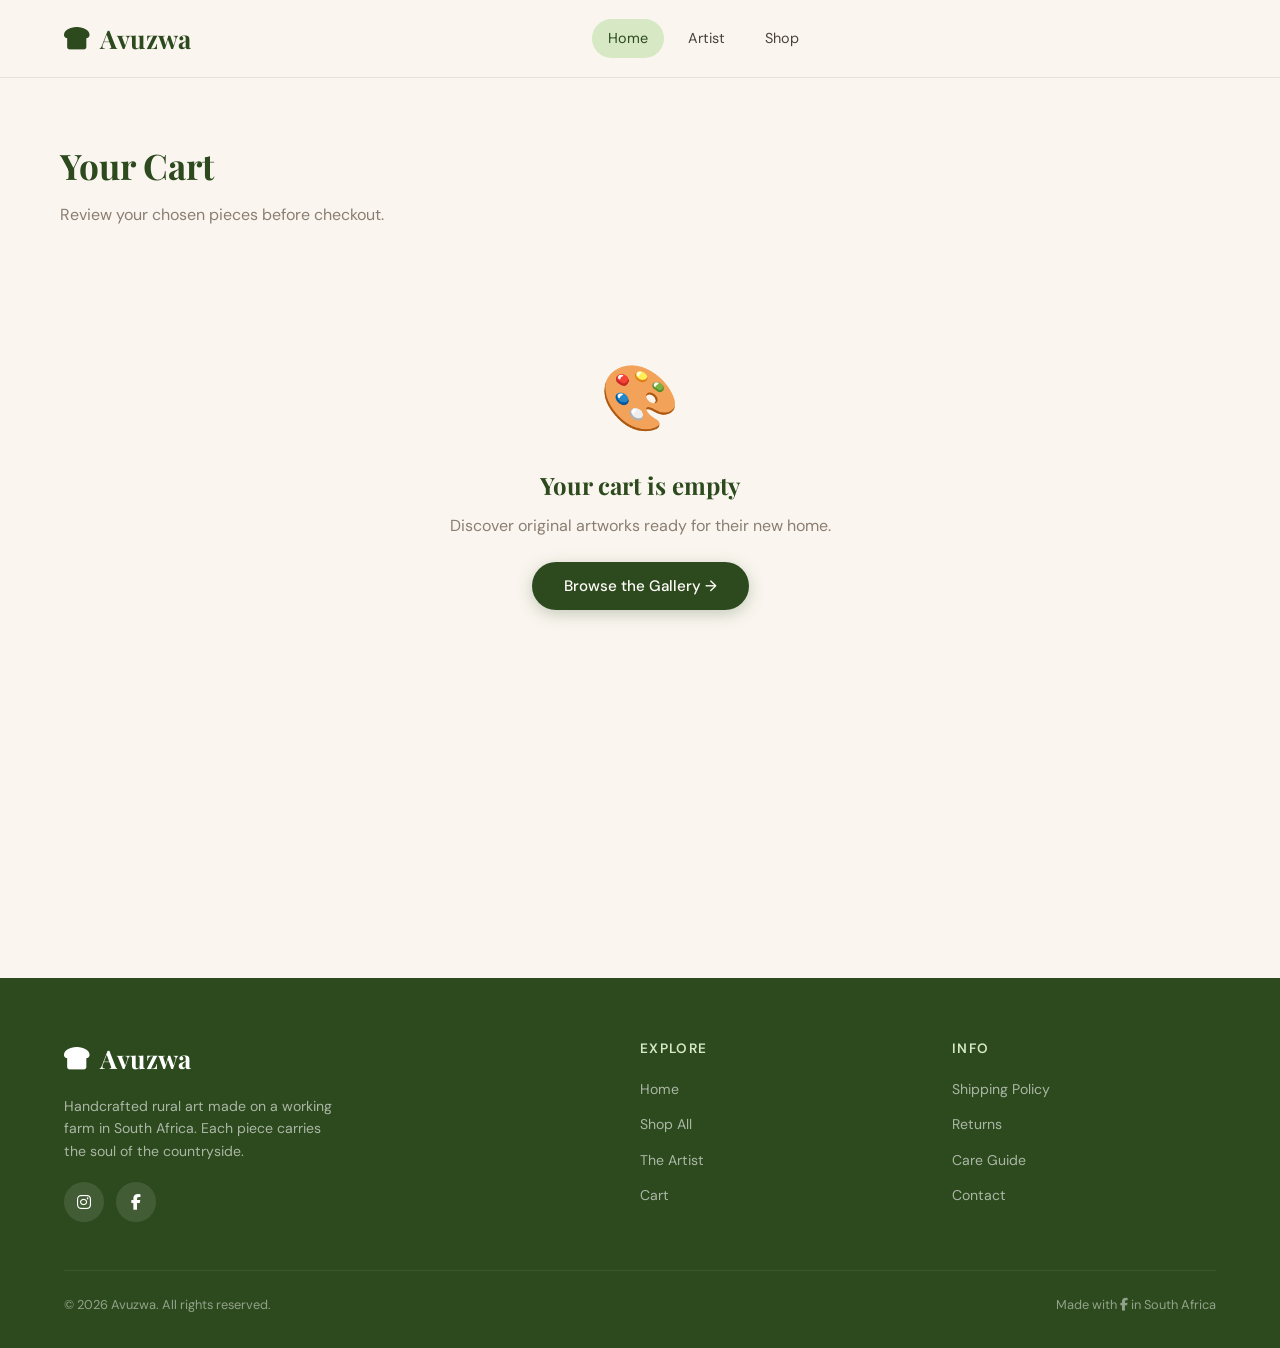
<file: cart.html>
<!DOCTYPE html>
<html lang="en">
<head>
  <meta charset="UTF-8" />
  <meta name="viewport" content="width=device-width, initial-scale=1.0" />
  <link rel="icon" type="image/svg+xml" href="images/bread-slice-solid-full.svg">
  <title>Avuzwa Ntshoza</title>
  <link rel="preconnect" href="https://fonts.googleapis.com" />
  <link rel="stylesheet" href="https://cdnjs.cloudflare.com/ajax/libs/font-awesome/6.2.0/css/all.min.css">
  <link href="https://fonts.googleapis.com/css2?family=Playfair+Display:ital,wght@0,500;0,700;1,400&family=DM+Sans:wght@300;400;500&display=swap" rel="stylesheet" />
  <link rel="stylesheet" href="style.css">
  <script defer src="mainSpecial.js"></script>
  <script defer src="app.js"></script>
</head>
<body>

<!-- ═══ HEADER ═══════════════════════════════════════════════════════ -->
<special-header></special-header>
<!-- ═══ CART PAGE ════════════════════════════════════════════════════ -->
<section id="cart" class="page active" style="min-height: 100vh;">
  <div class="container cart-page" >
    <h1>Your Cart</h1>
    <p class="sub" id="cartSubtitle">Review your chosen pieces before checkout.</p>
    <div class="cart-layout" id="cartLayout">
      <!-- injected by JS -->
      <div class="empty-cart" style="grid-column:1/-1;">
          <div class="empty-cart-icon">🎨</div>
          <h3>Your cart is empty</h3>
          <p>Discover original artworks ready for their new home.</p>
          <a href="index.html#productsGrid"><button class="btn-primary" onclick="showPage('shop')">Browse the Gallery →</button>
        </div>
    </div>
  </div>
<!-- ═══ CHECKOUT MODAL ════════════════════════════════════════════════ -->
  <div class="modal-overlay" id="checkoutModal" onclick="closeModalOutside(event)">
    <div class="modal">
      <div class="modal-header">
        <h2 class="modal-title" id="modalTitle">Checkout</h2>
        <button class="modal-close" onclick="closeModal()">✕</button>
      </div>
      <div id="checkoutContent">
        <!-- injected by JS -->
      </div>
    </div>
  </div>
</section>
<!-- ═══ FOOTER ═══════════════════════════════════════════════════════ -->
<special-footer></special-footer>

<!-- ═══ TOAST ════════════════════════════════════════════════════════ -->
<div class="toast" id="toast"></div>
</body>
</html>
</file>
<file: style.css>
/* ─── CSS VARIABLES ─────────────────────────────── */
    :root {
      --site-name: "Farmer";
      --green-dark:  #2d4a1e;
      --green-mid:   #4a7c35;
      --green-light: #8ab86e;
      --green-pale:  #d6e8c4;
      --purple-dark: #3d2459;
      --purple-mid:  #7b4fa6;
      --purple-light:#c4a0e8;
      --sky:         #7ec8e3;
      --sky-light:   #c8eaf5;
      --cream:       #faf6ef;
      --warm-white:  #fffdf9;
      --text-dark:   #1e1a14;
      --text-mid:    #4a4238;
      --text-light:  #8a7e72;
      --shadow-soft: 0 4px 24px rgba(45,74,30,0.10);
      --shadow-card: 0 8px 32px rgba(45,74,30,0.12);
      --radius:      14px;
      --transition:  0.3s cubic-bezier(0.4,0,0.2,1);
    }

    /* ─── RESET & BASE ──────────────────────────────── */
    *, *::before, *::after { box-sizing: border-box; margin: 0; padding: 0; }
    html { scroll-behavior: smooth; font-size: 16px; }
    body {
      font-family: 'DM Sans', sans-serif;
      background: var(--cream);
      color: var(--text-dark);
      line-height: 1.6;
      overflow-x: hidden;
    }
    img { max-width: 100%; display: block; }
    a { text-decoration: none; color: inherit; }
    button { cursor: pointer; font-family: inherit; border: none; outline: none; }
    ul { list-style: none; }

    /* ─── UTILITY ───────────────────────────────────── */
    .container { max-width: 1200px; margin: 0 auto; padding: 0 24px; }
    .section-label {
      font-size: 0.75rem; letter-spacing: 0.18em; text-transform: uppercase;
      color: var(--purple-mid); font-weight: 500;
    }
    .section-title {
      font-family: 'Playfair Display', serif;
      font-size: clamp(2rem, 4vw, 3rem);
      color: var(--green-dark); line-height: 1.2; margin-top: 8px;
    }
    .btn-primary {
      display: inline-flex; align-items: center; gap: 8px;
      background: var(--green-dark); color: var(--warm-white);
      padding: 14px 32px; border-radius: 100px;
      font-size: 0.95rem; font-weight: 500;
      transition: var(--transition);
      box-shadow: 0 4px 16px rgba(45,74,30,0.25);
    }
    .btn-primary:hover {
      background: var(--green-mid); transform: translateY(-2px);
      box-shadow: 0 8px 24px rgba(45,74,30,0.3);
    }
    .btn-outline {
      display: inline-flex; align-items: center; gap: 8px;
      background: transparent; color: var(--green-dark);
      padding: 13px 30px; border-radius: 100px;
      font-size: 0.95rem; font-weight: 500;
      border: 2px solid var(--green-dark);
      transition: var(--transition);
    }
    .btn-outline:hover {
      background: var(--green-dark); color: var(--warm-white);
      transform: translateY(-2px);
    }

    /* ─── PAGE MANAGEMENT ───────────────────────────── */
    .page { display: none; }
    .page.active { display: block; }

    /* ─── HEADER ────────────────────────────────────── */
    header {
      position: sticky; top: 0; z-index: 100;
      background: rgba(250,246,239,0.92);
      backdrop-filter: blur(12px);
      border-bottom: 1px solid rgba(45,74,30,0.1);
      transition: box-shadow var(--transition);
    }
    header.scrolled { box-shadow: var(--shadow-soft); }
    .header-inner {
      display: flex; align-items: center; justify-content: space-between;
      padding: 18px 24px; max-width: 1200px; margin: 0 auto;
    }
    .logo {
      font-family: 'Playfair Display', serif;
      font-size: 1.6rem; font-weight: 700;
      color: var(--green-dark); cursor: pointer;
      display: flex; align-items: center; gap: 10px;
    }
    .logo-leaf {
      width: 32px; height: 32px;
      background: linear-gradient(135deg, var(--green-mid), var(--green-dark));
      border-radius: 50% 10% 50% 10%;
      display: flex; align-items: center; justify-content: center;
      color: white; font-size: 0.9rem;
    }
    nav { display: flex; gap: 8px; align-items: center; }
    .nav-link {
      padding: 8px 16px; border-radius: 100px;
      font-size: 0.9rem; color: var(--text-mid);
      transition: var(--transition); cursor: pointer;
      font-weight: 400;
    }
    .nav-link:hover, .nav-link.active {
      background: var(--green-pale); color: var(--green-dark);
    }
    .header-actions { display: flex; align-items: center; gap: 12px; }
    .cart-btn {
      position: relative;
      background: var(--green-dark); color: white;
      padding: 10px 22px; border-radius: 100px;
      font-size: 0.9rem; font-weight: 500;
      transition: var(--transition);
      display: flex; align-items: center; gap: 8px;
    }
    .cart-btn:hover { background: var(--green-mid); transform: translateY(-1px); }
    .cart-count {
      background: var(--purple-mid); color: white;
      width: 20px; height: 20px; border-radius: 50%;
      font-size: 0.7rem; font-weight: 600;
      display: flex; align-items: center; justify-content: center;
    }
    .cart-count.hidden { display: none; }
    .hamburger {
      display: none; flex-direction: column; gap: 5px;
      background: none; border: none; cursor: pointer; padding: 4px;
    }
    .hamburger span {
      width: 24px; height: 2px; background: var(--green-dark);
      border-radius: 2px; transition: var(--transition);
    }
    .mobile-nav {
      display: none; flex-direction: column;
      padding: 16px 24px; border-top: 1px solid rgba(45,74,30,0.08);
      background: var(--warm-white);
    }
    .mobile-nav.open { display: flex; }
    .mobile-nav .nav-link { padding: 12px 8px; border-radius: 8px; }

    /* ─── HERO ──────────────────────────────────────── */
    .hero {
      min-height: 92vh; display: flex; align-items: center;
      background: linear-gradient(135deg, var(--cream) 0%, var(--green-pale) 50%, var(--sky-light) 100%);
      position: relative; overflow: hidden;
      padding: 80px 0 60px;
    }
    .hero::before {
      content: '';
      position: absolute; inset: 0;
      background: url("data:image/svg+xml,%3Csvg width='80' height='80' viewBox='0 0 80 80' xmlns='http://www.w3.org/2000/svg'%3E%3Cg fill='none' fill-rule='evenodd'%3E%3Cg fill='%234a7c35' fill-opacity='0.05'%3E%3Cpath d='M50 50c0-5.523 4.477-10 10-10s10 4.477 10 10-4.477 10-10 10c0 5.523-4.477 10-10 10s-10-4.477-10-10 4.477-10 10-10zM10 10c0-5.523 4.477-10 10-10s10 4.477 10 10-4.477 10-10 10c0 5.523-4.477 10-10 10S0 25.523 0 20s4.477-10 10-10z'/%3E%3C/g%3E%3C/g%3E%3C/svg%3E");
      pointer-events: none;
    }
    .hero-content { position: relative; z-index: 1; }
    .hero-inner { display: grid; grid-template-columns: 1fr 1fr; gap: 60px; align-items: center; }
    .hero-eyebrow {
      display: inline-flex; align-items: center; gap: 8px;
      background: rgba(255,255,255,0.7); border: 1px solid var(--green-pale);
      padding: 6px 16px; border-radius: 100px;
      font-size: 0.8rem; color: var(--green-dark); margin-bottom: 24px;
      backdrop-filter: blur(8px);
    }
    .hero-eyebrow::before { content: '🌾'; font-size: 0.9rem; }
    .hero h1 {
      font-family: 'Playfair Display', serif;
      font-size: clamp(2.8rem, 5vw, 4.2rem);
      line-height: 1.1; color: var(--green-dark);
      margin-bottom: 20px;
    }
    .hero h1 em {
      font-style: italic; color: var(--purple-mid);
    }
    .hero-desc {
      font-size: 1.05rem; color: var(--text-mid);
      max-width: 480px; margin-bottom: 36px; line-height: 1.7;
    }
    .hero-actions { display: flex; gap: 16px; flex-wrap: wrap; }
    .hero-stats {
      display: flex; gap: 32px; margin-top: 48px;
      padding-top: 32px; border-top: 1px solid rgba(45,74,30,0.12);
    }
    .stat-num {
      font-family: 'Playfair Display', serif;
      font-size: 1.8rem; color: var(--green-dark); font-weight: 700;
    }
    .stat-label { font-size: 0.8rem; color: var(--text-light); }

    /* Hero art grid */
    .hero-visual { position: relative; }
    .art-grid {
      display: none; grid-template-columns: 1fr 1fr; gap: 16px;
    }
    .art-card-hero {
      border-radius: var(--radius); overflow: hidden;
      box-shadow: var(--shadow-card); transition: var(--transition);
      position: relative;
    }
    .art-card-hero:hover { transform: translateY(-4px) rotate(1deg); }
    .art-card-hero:nth-child(2) { margin-top: 28px; }
    .art-card-hero:nth-child(3) { margin-top: -20px; }
    .art-canvas {
      width: 100%; aspect-ratio: 3/4; object-fit: cover;
      background: linear-gradient(135deg, #8ab86e 0%, #4a7c35 50%, #7b4fa6 100%);
    }
    .art-canvas-2 { background: linear-gradient(135deg, #c4a0e8 0%, #7b4fa6 40%, #2d4a1e 100%); }
    .art-canvas-3 { background: linear-gradient(135deg, #7ec8e3 0%, #4a7c35 60%, #c4a0e8 100%); }
    .art-canvas-4 { background: linear-gradient(135deg, #faf6ef 0%, #8ab86e 50%, #7ec8e3 100%); }
    /* SVG art placeholders */
    .art-svg { width: 100%; height: 100%; position: absolute; inset: 0; }

    /* ─── MARQUEE STRIP ─────────────────────────────── */
    .marquee-strip {
      background: var(--green-dark); color: var(--green-pale);
      padding: 14px 0; overflow: hidden;
    }
    .marquee-track {
      display: flex; gap: 48px; width: max-content;
      animation: marquee 24s linear infinite;
    }
    .marquee-item {
      font-size: 0.85rem; letter-spacing: 0.1em; white-space: nowrap;
      display: flex; align-items: center; gap: 12px;
    }
    .marquee-item::before { content: '✦'; color: var(--sky); font-size: 0.7rem; }
    @keyframes marquee { from { transform: translateX(0); } to { transform: translateX(-50%); } }

    /* ─── FEATURED PRODUCTS ─────────────────────────── */
    .products-section { padding: 100px 0; }
    .section-header { text-align: center; margin-bottom: 60px; }
    .section-header .section-title { margin-bottom: 16px; }
    .section-header p { color: var(--text-mid); max-width: 500px; margin: 0 auto; }

    /* Filter tabs */
    .filter-tabs {
      display: flex; gap: 8px; justify-content: center;
      flex-wrap: wrap; margin-bottom: 48px;
    }
    .filter-tab {
      padding: 8px 20px; border-radius: 100px;
      border: 1.5px solid var(--green-pale);
      background: transparent; color: var(--text-mid);
      font-size: 0.85rem; font-weight: 500;
      transition: var(--transition); cursor: pointer;
    }
    .filter-tab:hover, .filter-tab.active {
      background: var(--green-dark); color: white;
      border-color: var(--green-dark);
    }

    /* Product grid */
    .products-grid {
      display: grid;
      grid-template-columns: repeat(auto-fill, minmax(280px, 1fr));
      gap: 28px;
    }
    .product-card {
      background: var(--warm-white); border-radius: 18px;
      overflow: hidden; box-shadow: var(--shadow-card);
      transition: var(--transition); cursor: pointer;
      border: 1px solid rgba(45,74,30,0.06);
    }
    .product-card:hover {
      transform: translateY(-6px);
      box-shadow: 0 16px 48px rgba(45,74,30,0.18);
    }
    .product-img-wrap {
      position: relative; overflow: hidden; aspect-ratio: 4/3;
    }
    .product-img {
      width: 100%; height: 100%; object-fit: cover;
      transition: transform 0.5s ease;
    }
    .product-card:hover .product-img { transform: scale(1.05); }
    .product-badge {
      position: absolute; top: 12px; left: 12px;
      background: var(--purple-mid); color: white;
      font-size: 0.72rem; font-weight: 600; letter-spacing: 0.05em;
      padding: 4px 12px; border-radius: 100px;
    }
    .product-badge.new { background: var(--sky); color: var(--green-dark); }
    .product-body { padding: 20px; }
    .product-category {
      font-size: 0.72rem; letter-spacing: 0.12em; text-transform: uppercase;
      color: var(--green-mid); margin-bottom: 6px;
    }
    .product-name {
      font-family: 'Playfair Display', serif;
      font-size: 1.15rem; font-weight: 500; color: var(--text-dark);
      margin-bottom: 8px; line-height: 1.3;
    }
    .product-desc {
      font-size: 0.82rem; color: var(--text-light);
      margin-bottom: 16px; line-height: 1.5;
    }
    .product-footer {
      display: flex; align-items: center; justify-content: space-between;
    }
    .product-price {
      font-family: 'Playfair Display', serif;
      font-size: 1.25rem; color: var(--green-dark); font-weight: 700;
    }
    .product-footer button{
      background: var(--green-dark); color: white;
      padding: 9px 20px; border-radius: 100px;
      font-size: 0.82rem; font-weight: 500;
      transition: var(--transition);
    }
    .product-footer button:hover { background: var(--purple-mid); transform: scale(1.05); }

    /* Art canvas placeholders */
    .art-placeholder {
      width: 100%; height: 100%;
      display: flex; align-items: center; justify-content: center;
    }
    .ap-1 { background: linear-gradient(160deg, #d6e8c4 0%, #8ab86e 40%, #4a7c35 100%); }
    .ap-2 { background: linear-gradient(160deg, #c4a0e8 0%, #7b4fa6 50%, #2d4a1e 100%); }
    .ap-3 { background: linear-gradient(160deg, #c8eaf5 0%, #7ec8e3 40%, #4a7c35 100%); }
    .ap-4 { background: linear-gradient(160deg, #faf6ef 0%, #d6e8c4 40%, #8ab86e 100%); }
    .ap-5 { background: linear-gradient(160deg, #e8d4f0 0%, #c4a0e8 40%, #7b4fa6 100%); }
    .ap-6 { background: linear-gradient(160deg, #d6e8c4 0%, #7ec8e3 40%, #3d2459 100%); }

    /* ─── ABOUT BANNER ──────────────────────────────── */
    .about-banner {
      background: linear-gradient(135deg, var(--green-dark) 0%, var(--purple-dark) 100%);
      padding: 80px 0; position: relative; overflow: hidden;
    }
    .about-banner::before {
      content: '';
      position: absolute; right: -100px; top: -100px;
      width: 400px; height: 400px;
      background: radial-gradient(circle, rgba(196,160,232,0.15) 0%, transparent 70%);
      border-radius: 50%;
    }
    .about-banner-inner {
      display: grid; grid-template-columns: 1fr 1fr; gap: 60px; align-items: center;
    }
    .about-banner h2 {
      font-family: 'Playfair Display', serif;
      font-size: clamp(1.8rem, 3vw, 2.6rem);
      color: white; line-height: 1.2; margin-bottom: 16px;
    }
    .about-banner h2 em { color: var(--purple-light); font-style: italic; }
    .about-banner p { color: rgba(255,255,255,0.75); line-height: 1.7; margin-bottom: 28px; }
    .about-banner .btn-outline {
      color: white; border-color: rgba(255,255,255,0.4);
    }
    .about-banner .btn-outline:hover { background: white; color: var(--green-dark); }
    .banner-img-wrap {
      border-radius: 20px; overflow: hidden;
      aspect-ratio: 4/3;
      background: linear-gradient(135deg, var(--green-mid), var(--purple-mid));
      position: relative;
    }

    /* ─── TESTIMONIALS ──────────────────────────────── */
    .testimonials { padding: 100px 0; background: var(--warm-white); }
    .testimonials-grid {
      display: grid; grid-template-columns: repeat(auto-fill, minmax(300px, 1fr));
      gap: 24px; margin-top: 48px;
    }
    .testimonial-card {
      background: var(--cream); border-radius: var(--radius);
      padding: 28px; border: 1px solid rgba(45,74,30,0.08);
      transition: var(--transition);
    }
    .testimonial-card:hover {
      transform: translateY(-4px); box-shadow: var(--shadow-card);
    }
    .stars { color: #f5a623; font-size: 0.9rem; margin-bottom: 12px; }
    .testimonial-text {
      font-size: 0.92rem; color: var(--text-mid); line-height: 1.6;
      margin-bottom: 20px; font-style: italic;
    }
    .testimonial-author { display: flex; align-items: center; gap: 12px; }
    .author-avatar {
      width: 40px; height: 40px; border-radius: 50%;
      background: linear-gradient(135deg, var(--green-mid), var(--purple-mid));
      display: flex; align-items: center; justify-content: center;
      color: white; font-size: 0.85rem; font-weight: 600;
    }
    .author-name { font-size: 0.88rem; font-weight: 500; color: var(--text-dark); }
    .author-loc { font-size: 0.76rem; color: var(--text-light); }

    /* ─── NEWSLETTER ────────────────────────────────── */
    .newsletter-section {
      padding: 80px 0;
      background: linear-gradient(135deg, var(--green-pale) 0%, var(--sky-light) 100%);
    }
    .newsletter-box { text-align: center; max-width: 560px; margin: 0 auto; }
    .newsletter-box h2 {
      font-family: 'Playfair Display', serif;
      font-size: clamp(1.8rem, 3vw, 2.4rem); color: var(--green-dark); margin-bottom: 12px;
    }
    .newsletter-box p { color: var(--text-mid); margin-bottom: 32px; }
    .newsletter-form {
      display: flex; gap: 12px; max-width: 440px; margin: 0 auto;
    }
    .newsletter-input {
      flex: 1; padding: 14px 20px; border-radius: 100px;
      border: 2px solid rgba(45,74,30,0.15);
      background: white; font-size: 0.9rem; outline: none;
      transition: var(--transition); font-family: inherit;
    }
    .newsletter-input:focus { border-color: var(--green-mid); }
    .newsletter-submit {
      background: var(--green-dark); color: white;
      padding: 14px 28px; border-radius: 100px;
      font-size: 0.9rem; font-weight: 500;
      transition: var(--transition); white-space: nowrap;
    }
    .newsletter-submit:hover { background: var(--green-mid); transform: translateY(-1px); }

    /* ─── FOOTER ────────────────────────────────────── */
    footer {
      background: var(--green-dark); color: rgba(255,255,255,0.8);
      padding: 60px 0 32px;
    }
    .footer-inner {
      display: grid; grid-template-columns: 2fr 1fr 1fr; gap: 48px;
      margin-bottom: 48px;
    }
    .footer-brand .logo { color: white; margin-bottom: 16px; }
    .footer-brand p { font-size: 0.88rem; line-height: 1.6; opacity: 0.75; max-width: 280px; }
    .social-links { display: flex; gap: 12px; margin-top: 20px; }
    .social-link {
      width: 40px; height: 40px; border-radius: 50%;
      background: rgba(255,255,255,0.1);
      display: flex; align-items: center; justify-content: center;
      font-size: 1rem; transition: var(--transition); color: white;
    }
    .social-link:hover { background: var(--purple-mid); transform: translateY(-2px); }
    .footer-col h4 {
      font-size: 0.85rem; font-weight: 600; letter-spacing: 0.1em;
      text-transform: uppercase; color: var(--green-pale); margin-bottom: 16px;
    }
    .footer-col ul li { margin-bottom: 10px; }
    .footer-col ul li a {
      font-size: 0.88rem; opacity: 0.75;
      transition: var(--transition);
    }
    .footer-col ul li a:hover { opacity: 1; color: var(--sky); }
    .footer-bottom {
      border-top: 1px solid rgba(255,255,255,0.1);
      padding-top: 24px; display: flex;
      justify-content: space-between; align-items: center;
      font-size: 0.8rem; opacity: 0.6;
    }

    /* ─── ARTIST PAGE ───────────────────────────────── */
    .artist-hero {
      min-height: 60vh; display: flex; align-items: center;
      background: linear-gradient(135deg, var(--purple-dark) 0%, var(--green-dark) 100%);
      position: relative; padding: 80px 0;
    }
    .artist-hero-inner {
      display: grid; grid-template-columns: 1fr 1fr; gap: 60px; align-items: center;
    }
    .artist-portrait {
      width: 340px; height: 400px;
      border-radius: 120px 30px 120px 30px;
      background: linear-gradient(135deg, var(--green-mid), var(--purple-mid));
      margin: 0 auto; position: relative; overflow: hidden;
      box-shadow: 0 20px 60px rgba(0,0,0,0.3);
    }
    .artist-name-label { color: var(--purple-light); }
    .artist-hero h1 {
      font-family: 'Playfair Display', serif;
      font-size: clamp(2.5rem, 4vw, 3.5rem); color: white;
      line-height: 1.1; margin: 12px 0;
    }
    .artist-hero p { color: rgba(255,255,255,0.75); font-size: 1rem; line-height: 1.7; }
    .artist-tags { display: flex; gap: 10px; flex-wrap: wrap; margin-top: 24px; }
    .artist-tag {
      padding: 6px 16px; border-radius: 100px;
      background: rgba(255,255,255,0.12); color: rgba(255,255,255,0.9);
      font-size: 0.8rem; border: 1px solid rgba(255,255,255,0.2);
    }
    .artist-story { padding: 100px 0; }
    .story-grid { display: grid; grid-template-columns: 1fr 1fr; gap: 80px; align-items: start; }
    .story-text p { color: var(--text-mid); line-height: 1.8; margin-bottom: 20px; font-size: 0.95rem; }
    .story-text h3 {
      font-family: 'Playfair Display', serif;
      font-size: 1.5rem; color: var(--green-dark); margin: 28px 0 12px;
    }
    .story-visual { display: flex; flex-direction: column; gap: 16px; }
    .story-img-big {
      aspect-ratio: 4/3; border-radius: 16px;
      background: linear-gradient(135deg, var(--green-pale), var(--purple-light));
      overflow: hidden;
    }
    .story-img-sm {
      display: grid; grid-template-columns: 1fr 1fr; gap: 16px;
    }
    .story-img-sm > div {
      aspect-ratio: 1; border-radius: 12px;
      overflow: hidden;
    }
    .process-section { padding: 80px 0; background: var(--warm-white); }
    .process-steps { display: grid; grid-template-columns: repeat(4,1fr); gap: 32px; margin-top: 48px; }
    .process-step { text-align: center; }
    .step-num {
      width: 56px; height: 56px; border-radius: 50%;
      background: linear-gradient(135deg, var(--green-mid), var(--green-dark));
      color: white; font-family: 'Playfair Display', serif;
      font-size: 1.2rem; font-weight: 700;
      display: flex; align-items: center; justify-content: center;
      margin: 0 auto 16px;
    }
    .step-title {
      font-family: 'Playfair Display', serif;
      font-size: 1.05rem; color: var(--green-dark); margin-bottom: 8px;
    }
    .step-desc { font-size: 0.82rem; color: var(--text-light); line-height: 1.5; }

    /* ─── CART PAGE ──────────────────────────────────── */
    #cartAction{display: none;}
    .cart-page { padding: 60px 20px 100px; min-height: 70vh;}
    .cart-page h1 {
      font-family: 'Playfair Display', serif;
      font-size: 2.2rem; color: var(--green-dark); margin-bottom: 8px;
    }
    .cart-page .sub { color: var(--text-light); margin-bottom: 40px; }
    #subTitle{ display: flex; margin: 0 auto; flex-direction: column;}
    .cart-layout { display: grid; grid-template-columns: 1fr 360px; gap: 40px; align-items: start; }
    .cart-items { display: flex; flex-direction: column; gap: 16px; }
    .cart-item {
      display: grid; grid-template-columns: 100px 1fr auto;
      gap: 20px; align-items: center;
      background: var(--warm-white); border-radius: var(--radius);
      padding: 20px; border: 1px solid rgba(45,74,30,0.08);
      transition: var(--transition);
    }
    .cart-item:hover { box-shadow: var(--shadow-soft); }
    .cart-item-img {
      width: 100px; height: 100px; border-radius: 10px; object-fit: cover;
      overflow: hidden;
    }
    .cart-item-name {
      font-family: 'Playfair Display', serif;
      font-size: 1rem; color: var(--text-dark); margin-bottom: 4px;
    }
    .cart-item-meta { font-size: 0.8rem; color: var(--text-light); margin-bottom: 8px; }
    .cart-item-price {
      font-family: 'Playfair Display', serif;
      font-size: 1.1rem; color: var(--green-dark); font-weight: 700;
    }
    .remove-btn {
      background: none; color: var(--text-light);
      font-size: 1.2rem; padding: 4px; transition: var(--transition);
    }
    .remove-btn:hover { color: #c0392b; transform: scale(1.2); }
    .empty-cart {
      text-align: center; padding: 80px 0;
    }
    .empty-cart-icon { font-size: 4rem; margin-bottom: 16px; }
    .empty-cart h3 {
      font-family: 'Playfair Display', serif;
      font-size: 1.5rem; color: var(--green-dark); margin-bottom: 8px;
    }
    .empty-cart p { color: var(--text-light); margin-bottom: 24px; }

    /* Order summary */
    .order-summary {
      background: var(--warm-white); border-radius: 20px;
      padding: 28px; border: 1px solid rgba(45,74,30,0.1);
      position: sticky; top: 100px;
    }
    .order-summary h3 {
      font-family: 'Playfair Display', serif;
      font-size: 1.2rem; color: var(--green-dark); margin-bottom: 20px;
    }
    .summary-row {
      display: flex; justify-content: space-between;
      font-size: 0.88rem; color: var(--text-mid);
      padding: 8px 0; border-bottom: 1px solid rgba(45,74,30,0.06);
    }
    .summary-row.total {
      font-weight: 700; font-size: 1rem; color: var(--text-dark);
      border: none; padding-top: 16px;
    }
    .checkout-btn {
      width: 100%; padding: 16px; margin-top: 20px;
      background: var(--green-dark); color: white;
      border-radius: 12px; font-size: 1rem; font-weight: 600;
      transition: var(--transition); text-align: center;
    }
    .checkout-btn:hover { background: var(--green-mid); transform: translateY(-2px); }
    .payment-icons {
      display: flex; justify-content: center; gap: 8px; margin-top: 16px;
      flex-wrap: wrap;
    }
    .payment-icon {
      background: var(--cream); border: 1px solid rgba(45,74,30,0.12);
      border-radius: 6px; padding: 4px 10px; font-size: 0.75rem;
      color: var(--text-mid); font-weight: 500;
    }
    .promo-row { margin-top: 16px; display: flex; gap: 8px; }
    .promo-input {
      flex: 1; padding: 10px 14px; border-radius: 8px;
      border: 1.5px solid rgba(45,74,30,0.15);
      font-size: 0.85rem; font-family: inherit; outline: none;
      transition: var(--transition);
    }
    .promo-input:focus { border-color: var(--green-mid); }
    .promo-btn {
      background: var(--green-pale); color: var(--green-dark);
      padding: 10px 16px; border-radius: 8px;
      font-size: 0.82rem; font-weight: 600; transition: var(--transition);
    }
    .promo-btn:hover { background: var(--green-light); }

    /* ─── CHECKOUT MODAL ────────────────────────────── */
    .modal-overlay {
      position: fixed; inset: 0;
      background: rgba(30,26,20,0.6); backdrop-filter: blur(4px);
      z-index: 1000; display: none; align-items: center; justify-content: center;
      padding: 24px;
    }
    .modal-overlay.open { display: flex; }
    .modal {
      background: var(--warm-white); border-radius: 24px;
      width: 100%; max-width: 560px; max-height: 90vh;
      overflow-y: auto; padding: 40px;
      box-shadow: 0 24px 80px rgba(0,0,0,0.25);
      animation: modalIn 0.3s ease;
    }
    @keyframes modalIn { from { opacity: 0; transform: translateY(20px); } to { opacity: 1; transform: translateY(0); } }
    .modal-header {
      display: flex; justify-content: space-between; align-items: center;
      margin-bottom: 32px;
    }
    .modal-title {
      font-family: 'Playfair Display', serif;
      font-size: 1.5rem; color: var(--green-dark);
    }
    .modal-close {
      width: 36px; height: 36px; border-radius: 50%;
      background: var(--cream); color: var(--text-mid);
      font-size: 1.2rem; display: flex; align-items: center; justify-content: center;
      transition: var(--transition);
    }
    .modal-close:hover { background: var(--green-pale); color: var(--green-dark); }
    .checkout-steps {
      display: flex; gap: 0; margin-bottom: 32px;
    }
    .checkout-step {
      flex: 1; text-align: center; padding: 10px;
      font-size: 0.78rem; color: var(--text-light);
      position: relative;
    }
    .checkout-step.active { color: var(--green-dark); font-weight: 600; }
    .checkout-step::after {
      content: '';
      position: absolute; bottom: 0; left: 0; right: 0;
      height: 2px; background: var(--green-pale);
    }
    .checkout-step.active::after { background: var(--green-dark); }
    .form-group { margin-bottom: 20px; }
    .form-group label {
      display: block; font-size: 0.82rem; font-weight: 500;
      color: var(--text-mid); margin-bottom: 6px;
    }
    .form-control {
      width: 100%; padding: 12px 16px; border-radius: 10px;
      border: 1.5px solid rgba(45,74,30,0.15);
      font-size: 0.9rem; font-family: inherit; outline: none;
      background: white; transition: var(--transition);
    }
    .form-control:focus { border-color: var(--green-mid); }
    .form-row { display: grid; grid-template-columns: 1fr 1fr; gap: 16px; }
    .payment-methods { display: flex; gap: 12px; margin: 8px 0; flex-wrap: wrap; }
    .pay-method {
      padding: 10px 20px; border-radius: 10px;
      border: 2px solid var(--green-pale); background: white;
      font-size: 0.85rem; color: var(--text-mid);
      transition: var(--transition); cursor: pointer;
      display: flex; align-items: center; gap: 8px;
    }
    .pay-method.selected {
      border-color: var(--green-dark); color: var(--green-dark);
      background: var(--green-pale);
    }
    .modal-footer { margin-top: 24px; display: flex; gap: 12px; }
    .modal-btn-back {
      flex: 1; padding: 14px; border-radius: 10px;
      border: 1.5px solid var(--green-pale); background: white;
      color: var(--text-mid); font-size: 0.9rem; font-weight: 500;
      transition: var(--transition);
    }
    .modal-btn-back:hover { background: var(--green-pale); }
    .modal-btn-next {
      flex: 2; padding: 14px; border-radius: 10px;
      background: var(--green-dark); color: white;
      font-size: 0.9rem; font-weight: 600;
      transition: var(--transition);
    }
    .modal-btn-next:hover { background: var(--green-mid); }
    .success-screen { text-align: center; padding: 20px 0; }
    .success-icon {
      font-size: 3.5rem; margin-bottom: 16px;
      animation: bounce 0.5s ease;
    }
    @keyframes bounce {
      0% { transform: scale(0); }
      70% { transform: scale(1.2); }
      100% { transform: scale(1); }
    }
    .success-screen h2 {
      font-family: 'Playfair Display', serif;
      font-size: 1.8rem; color: var(--green-dark); margin-bottom: 12px;
    }
    .success-screen p { color: var(--text-mid); margin-bottom: 24px; }

    /* ─── TOAST ──────────────────────────────────────── */
    .toast {
      position: fixed; bottom: 24px; right: 24px;
      background: var(--green-dark); color: white;
      padding: 14px 24px; border-radius: 12px;
      font-size: 0.9rem; font-weight: 500;
      box-shadow: 0 8px 32px rgba(0,0,0,0.2);
      z-index: 9999; transform: translateY(80px); opacity: 0;
      transition: all 0.35s cubic-bezier(0.4,0,0.2,1);
      display: flex; align-items: center; gap: 10px;
    }
    .toast.show { transform: translateY(0); opacity: 1; }

    /* ─── RESPONSIVE ────────────────────────────────── */
    @media (max-width: 900px) {
      .hero-inner, .about-banner-inner, .artist-hero-inner, .story-grid { grid-template-columns: 1fr; }
      .hero-visual { display: none; }
      .footer-inner { grid-template-columns: 1fr 1fr; }
      .process-steps { grid-template-columns: 1fr 1fr; }
      .cart-layout { grid-template-columns: 1fr; }
      .order-summary { position: static; }
    }
    @media (max-width: 640px) {
      nav { display: none; }
      .hamburger { display: flex; }
      .hero { min-height: 80vh; padding: 60px 0 40px; }
      .hero-stats { flex-wrap: wrap; gap: 20px; }
      .footer-inner { grid-template-columns: 1fr; gap: 32px; }
      .newsletter-form { flex-direction: column; }
      .form-row { grid-template-columns: 1fr; }
      .process-steps { grid-template-columns: 1fr 1fr; gap: 20px; }
      .products-grid { grid-template-columns: repeat(auto-fill, minmax(240px, 1fr)); }
    }
</file>
